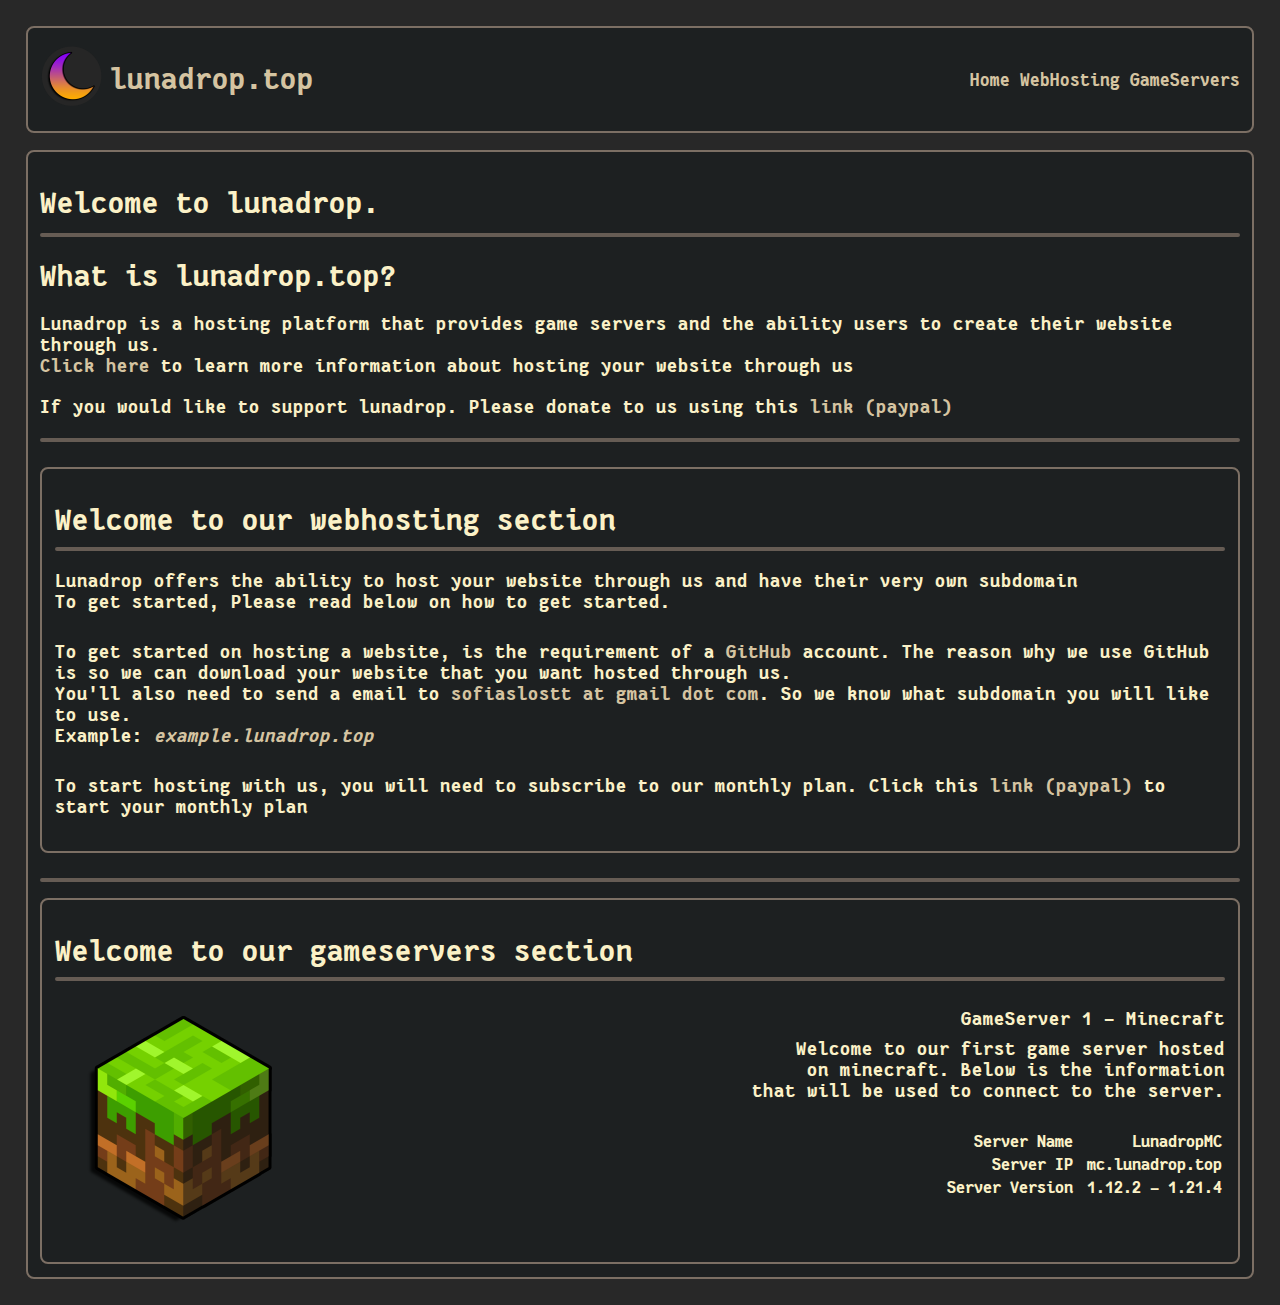
<file: index.html>
<!DOCTYPE html>
<html lang="en">
<head>
    <meta charset="UTF-8">
    <meta name="viewport" content="width=device-width, initial-scale=1.0">
    <meta name="viewport" content="user-scalable = yes">

    <!-- Discord embed stuff -->
    <meta content="lunadrop.top" property="og:title">
    <meta content="LunaDrop is a hosting platform that provides game servers & the ability to host your website" property="og:description">
    <meta content="https://lunadrop.top" property="og:url">
    <meta content="https://lunadrop.top/assets/images/LunaLogo.png" property="og:image">
    <meta content="#8c2cdc" data-react-helmet="true" name="theme-color">

    <!-- Favicon cooly icon stuff -->
    <link rel="apple-touch-icon" sizes="180x180" href="./assets/favicon/apple-touch-icon.png">
    <link rel="icon" type="image/png" sizes="32x32" href="./assets/favicon/favicon-32x32.png">
    <link rel="icon" type="image/png" sizes="16x16" href="./assets/favicon/favicon-16x16.png">
    <link rel="manifest" href="./assets/favicon/site.webmanifest">

    <title>LunaDrop</title>
    <link rel="stylesheet" href="./assets/css/style.css">
</head>
<body>
    <div class="navbar">
        <img style="margin-top: 4px;" src="./assets/images/LunaLogo.png" width="64">
        <a href="https://discord.gg/rW7vvke2bB" target="_blank"><h1 style="margin-top: -50px; margin-left: 70px;">lunadrop.top</h1></a>
        <h3 class="navright">
            <a href="index.html">Home</a>
            <a href="index.html#webhosting">WebHosting</a>
            <a href="index.html#gameservers">GameServers</a>
        </h3>
    </div>
    <br>
    <div class="container">
        <main>
            <h1>Welcome to lunadrop.</h1>
            <hr style="margin-top: -8px;">
            <h1 id="whatis">What is lunadrop.top?</h1>
            <p>
                Lunadrop is a hosting platform that provides game servers and the ability
                users to create their website through us.<br>
                <a href="#webhosting">Click here</a> to learn more information about hosting your website through us
            </p>
            <p>
                If you would like to support lunadrop.
                Please donate to us using this <a href="https://www.paypal.com/donate/?hosted_button_id=JZWZD56ZSVZ6W">link (paypal)</a>
            </p>
            <hr>
            <br>
            <main id="webhosting">
                <h1>Welcome to our webhosting section</h1>
                <hr style="margin-top: -12px;">
                <p>
                    Lunadrop offers the ability to host your website through us and have their
                    very own subdomain<br> To get started, Please read below on how to get started.
                </p>
                <br>
                <p style="margin-top: -8px;">
                    To get started on hosting a website, is the requirement of a <a href="https://github.com">GitHub</a> account.
                    The reason why we use GitHub is so we can download your website that you want hosted through us.<br>
                    You'll also need to send a email to <a href="mailto:sofiaslostt@gmail.com">sofiaslostt at gmail dot com</a>. So we know
                    what subdomain you will like to use.<br> Example: <a href="https://example.lunadrop.top"><i>example.lunadrop.top</i></a>
                </p>
                <br>
                <p style="margin-top: -8px;">
                    To start hosting with us, you will need to subscribe to our monthly plan. 
                    Click this <a href="https://www.paypal.com/webapps/billing/plans/subscribe?plan_id=P-5XP36282P3693235CM62QJSI">link (paypal)</a>
                    to start your monthly plan
                </p>
            </main>
            <br>
            <hr>
            <br>
            <main id="gameservers" style="margin-top: -9px;">
                <h1>Welcome to our gameservers section</h1>
                <hr style="margin-top: -12px;">
                <img src="./assets/images/minecraft.png" width="256">
                <p class="serverRight">GameServer 1 - Minecraft</p>
                <br>
                <p style="float: right; margin-top: -210px; text-align: end;">
                    Welcome to our first game server hosted<br>
                    on minecraft. Below is the information<br>
                    that will be used to connect to the server.
                </p>
                <table style="float: right; margin-top: -120px; text-align: end; font-size: 18px; text-indent: 10px;">
                    <tbody>
                        <tr>
                            <td>Server Name</td>
                            <td>LunadropMC</td>
                        </tr>
                        <tr>
                            <td>Server IP</td>
                            <td>mc.lunadrop.top</td>
                        </tr>
                        <tr>
                            <td>Server Version</td>
                            <td>1.12.2 - 1.21.4</td>
                        </tr>
                    </tbody>
                </table>
            </main>
            <!-- <br>
            <main id="gameserver2" style="margin-top: -9px;">
                <img src="./assets/images/minecraft.png" width="256">
                <p class="serverRight">GameServer 2 - FiveM</p>
                <br>
                <p style="float: right; margin-top: -210px; text-align: end;">
                    Welcome to our first game server hosted<br>
                    on minecraft. Below is the information<br>
                    that will be used to connect to the server.
                </p>
                <table style="float: right; margin-top: -120px; text-align: end; font-size: 18px; text-indent: 10px;">
                    <tbody>
                        <tr>
                            <td>Server Name</td>
                            <td>Lunadrop Freeroam</td>
                        </tr>
                        <tr>
                            <td>Server IP</td>
                            <td>N/A</td>
                        </tr>
                        <tr>
                            <td>Server Version</td>
                            <td>N/A</td>
                        </tr>
                    </tbody>
                </table>
            </main> -->
        </main>
    </div>
</body>
</html>
</file>
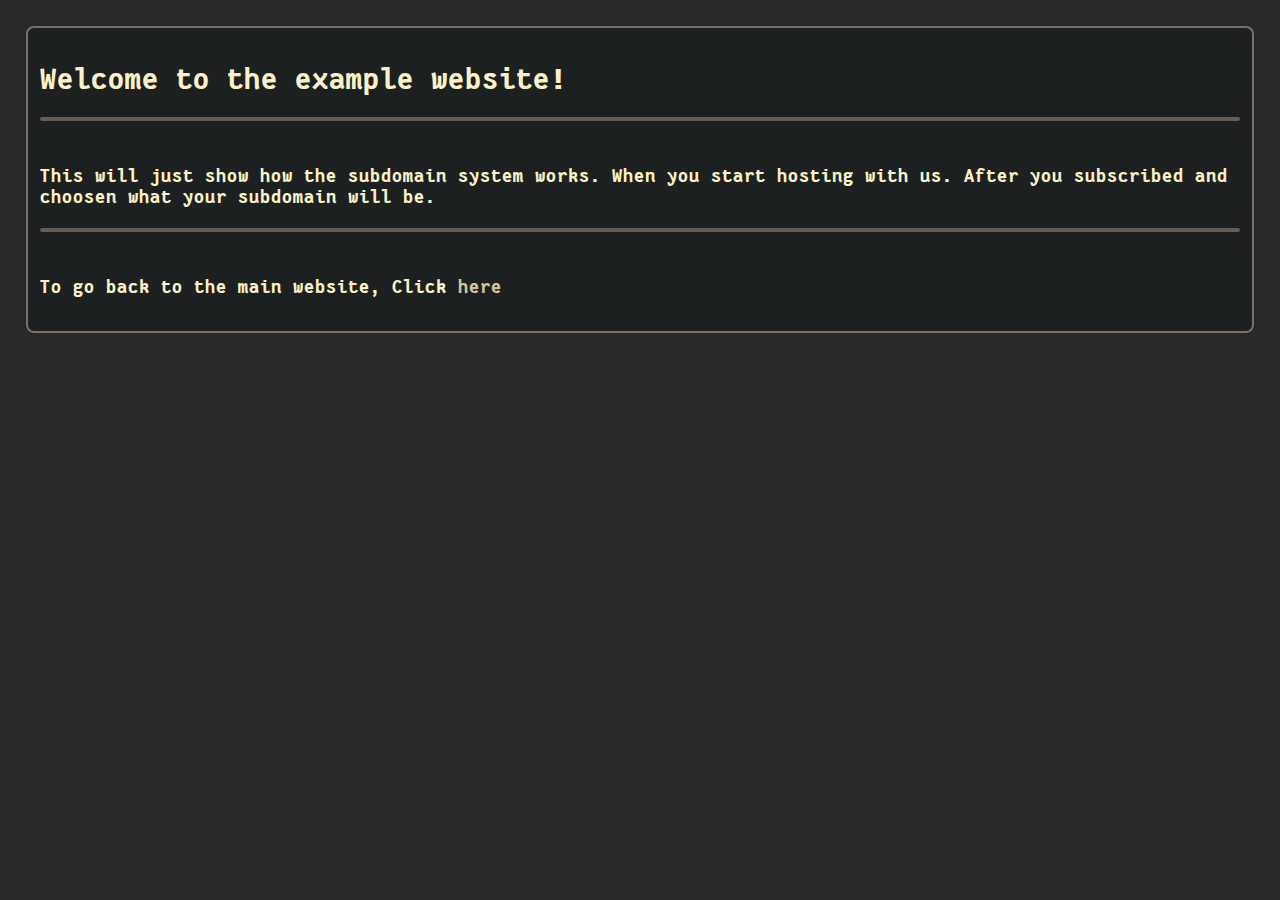
<file: websites/example/index.html>
<!DOCTYPE html>
<html lang="en">
<head>
    <meta charset="UTF-8">
    <meta name="viewport" content="width=device-width, initial-scale=1.0">
    <meta name="viewport" content="user-scalable = yes">
    
    <!-- Discord embed stuff -->
    <meta content="example.lunadrop.top" property="og:title">
    <meta content="Example subdomain website to show how our subdomain system." property="og:description">
    <meta content="https://example.lunadrop.top" property="og:url">
    <meta content="https://lunadrop.top/assets/images/LunaLogo.png" property="og:image">
    <meta content="#8c2cdc" data-react-helmet="true" name="theme-color">

    <link rel="stylesheet" href="./css/style.css">

    <title>Example</title>
</head>
<body>
    <main>
        <h1>Welcome to the example website!</h1>
        <hr>
        <br>
        <p>
            This will just show how the subdomain system works.
            When you start hosting with us. After you subscribed and choosen
            what your subdomain will be.
        </p>
        <hr>
        <br>
        <p>
            To go back to the main website, Click <a href="https://lunadrop.top">here</a>
        </p>
    </main>
</body>
</html>
</file>
<file: assets/css/style.css>
@font-face {
    font-family: "FantasqueSansMono-Bold";
    src: url("../FantasqueSansMono-Bold.ttf");
}

body {
    background-color: #282828;
    color: #fbf1c7;
    font-family: "FantasqueSansMono-Bold";

    margin: 1vw;
    padding: 1vw;
}

main, .navbar {
    padding: 1vw;
    background-color: #1d2021;

    border: #7c6f64 solid 2px;
    border-radius: 8px;
}

a {
    color: #d5c4a1;
    text-decoration: none;
}

a:hover {
    text-decoration: underline;
}

hr {
    border-color: #665c54;
    border-width: 2px;
    border-style: solid;
    border-radius: 8px;
}

p {
    font-size: 20px;
    letter-spacing: 1px;
}

.navright {
    float: right;
    margin-top: -47px;
}

.serverRight {
    float: right;
}
</file>
<file: websites/example/css/style.css>
@font-face {
    font-family: "FantasqueSansMono-Bold";
    src: url("../FantasqueSansMono-Bold.ttf");
}

body {
    background-color: #282828;
    color: #fbf1c7;
    font-family: "FantasqueSansMono-Bold";

    margin: 1vw;
    padding: 1vw;
}

main, .navbar {
    padding: 1vw;
    background-color: #1d2021;

    border: #7c6f64 solid 2px;
    border-radius: 8px;
}

a {
    color: #d5c4a1;
    text-decoration: none;
}

a:hover {
    text-decoration: underline;
}

hr {
    border-color: #665c54;
    border-width: 2px;
    border-style: solid;
    border-radius: 8px;
}

p {
    font-size: 20px;
    letter-spacing: 1px;
}

.navright {
    float: right;
    margin-top: -47px;
}

.serverRight {
    float: right;
}
</file>
